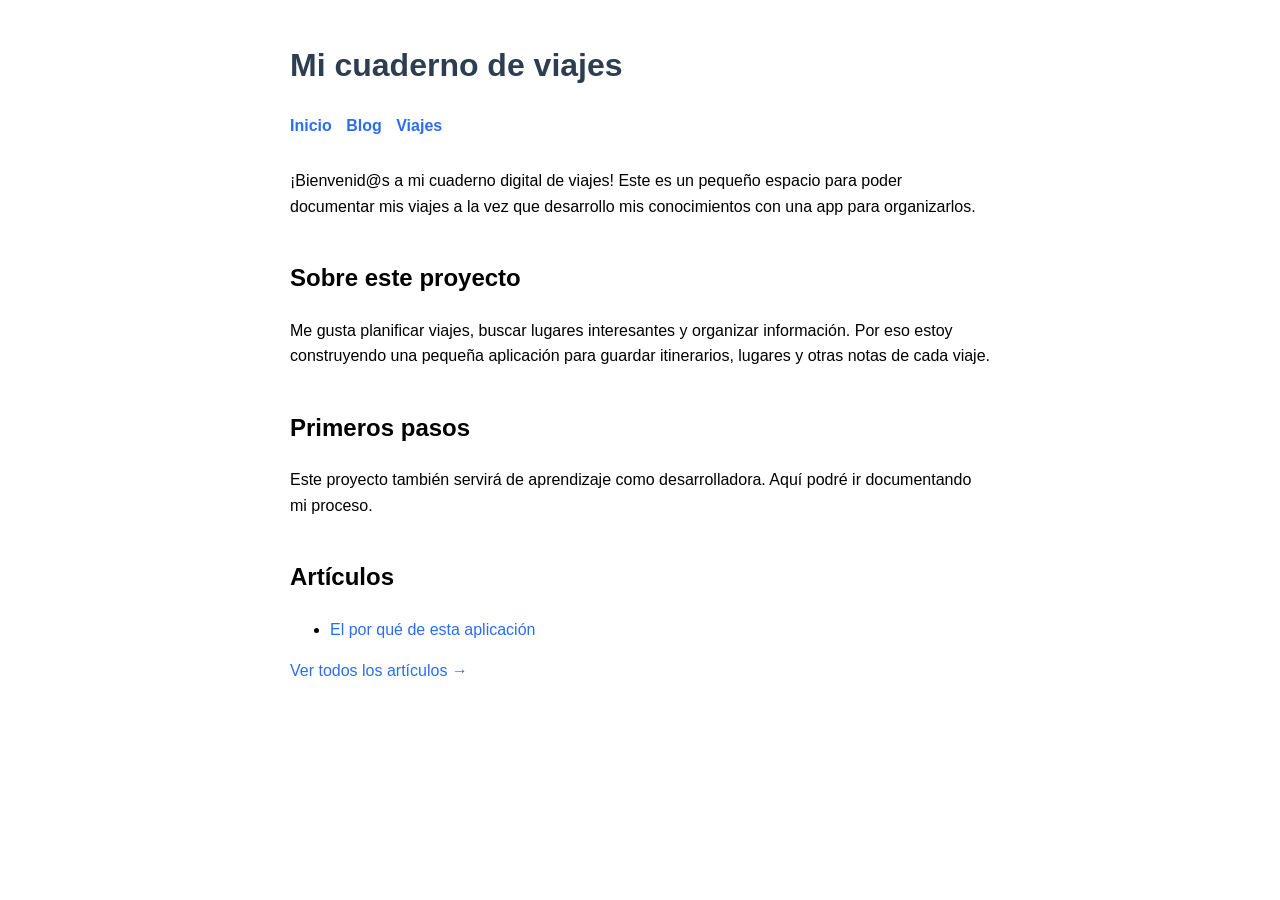
<file: docs/index.html>
<!DOCTYPE html>
<html>
  <head>
    <title>
      Mi cuaderno de viajes
    </title>
    <link rel="stylesheet" href="style.css">
  </head>

  <body>
    <h1>
      Mi cuaderno de viajes
    </h1>

    <nav>
      <a href="index.html">Inicio</a>
      <a href="blog.html">Blog</a>
      <a href="viajes.html">Viajes</a>
    </nav>

    <p>
      ¡Bienvenid@s a mi cuaderno digital de viajes!
      Este es un pequeño espacio para poder documentar mis viajes a la vez que desarrollo mis conocimientos con una app para organizarlos.
    </p>

    <h2>
      Sobre este proyecto
    </h2>

    <p>
      Me gusta planificar viajes, buscar lugares interesantes y organizar información.
      Por eso estoy construyendo una pequeña aplicación para guardar itinerarios,
      lugares y otras notas de cada viaje.
    </p>

    <h2>
      Primeros pasos
    </h2>

    <p>
      Este proyecto también servirá de aprendizaje como desarrolladora.
      Aquí podré ir documentando mi proceso.
    </p>

    <h2>
      Artículos
    </h2>

    <ul>
      <li><a href="primer-post.html">El por qué de esta aplicación</a></li>
    </ul>

    <p><a href="blog.html">Ver todos los artículos →</a></p>
            
  </body>
</html>
</file>
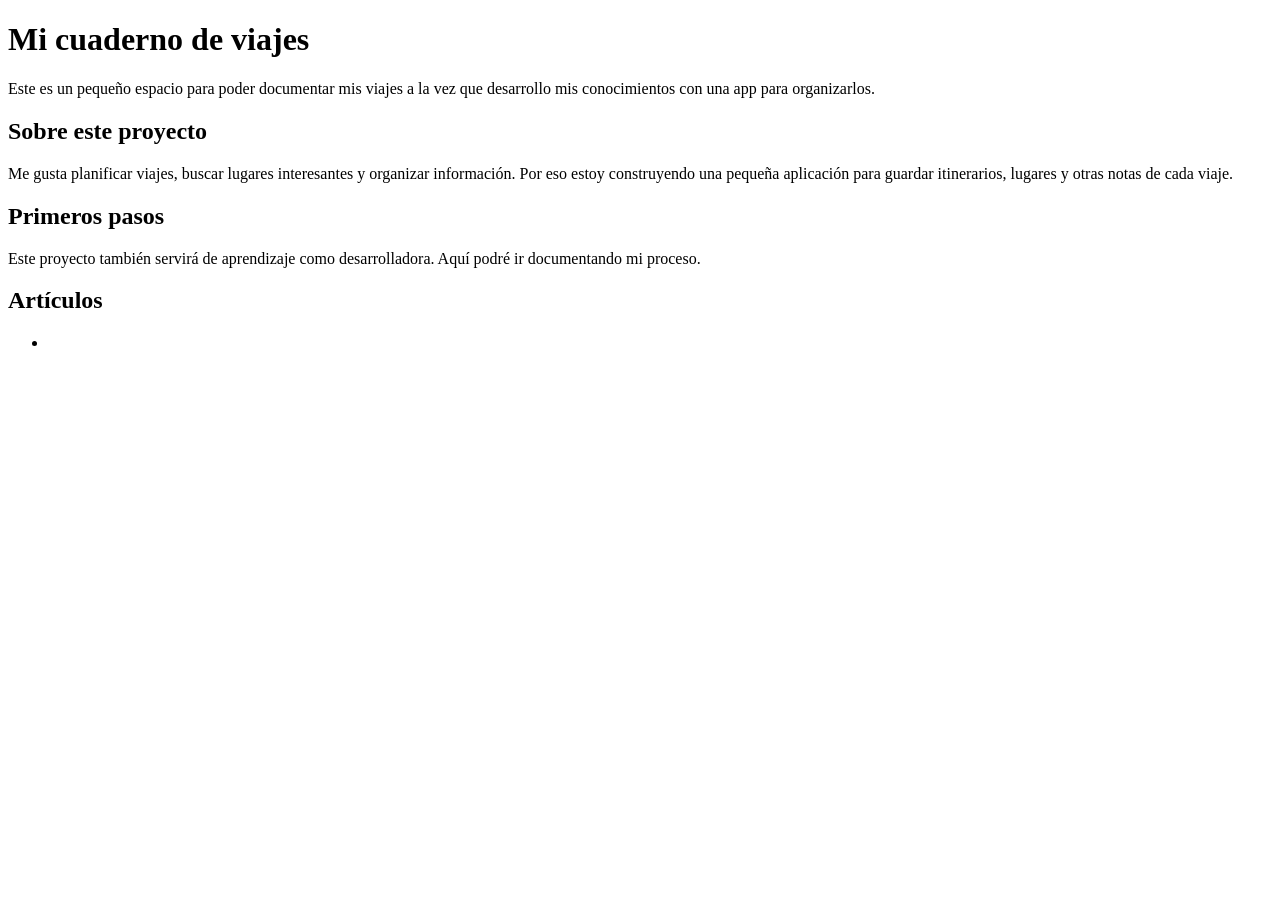
<file: web/index.html>
<!DOCTYPE html>
<html>
  <head>
    <title>
      Mi cuaderno de viajes
    </title>
  </head>

  <body>
    <h1>
      Mi cuaderno de viajes
    </h1>

    <p>
      Este es un pequeño espacio para poder documentar mis viajes a la vez que desarrollo mis conocimientos con una app para organizarlos.
    </p>

    <h2>
      Sobre este proyecto
    </h2>

    <p>
      Me gusta planificar viajes, buscar lugares interesantes y organizar información.
      Por eso estoy construyendo una pequeña aplicación para guardar itinerarios,
      lugares y otras notas de cada viaje.
    </p>

    <h2>
      Primeros pasos
    </h2>

    <p>
      Este proyecto también servirá de aprendizaje como desarrolladora.
      Aquí podré ir documentando mi proceso.
    </p>

    <h2>
      Artículos
    </h2>

    <ul>
      <li><a href="primer-post.html>El por qué de esta aplicación</a></li>
    </ul>
  </body>
</html>
</file>
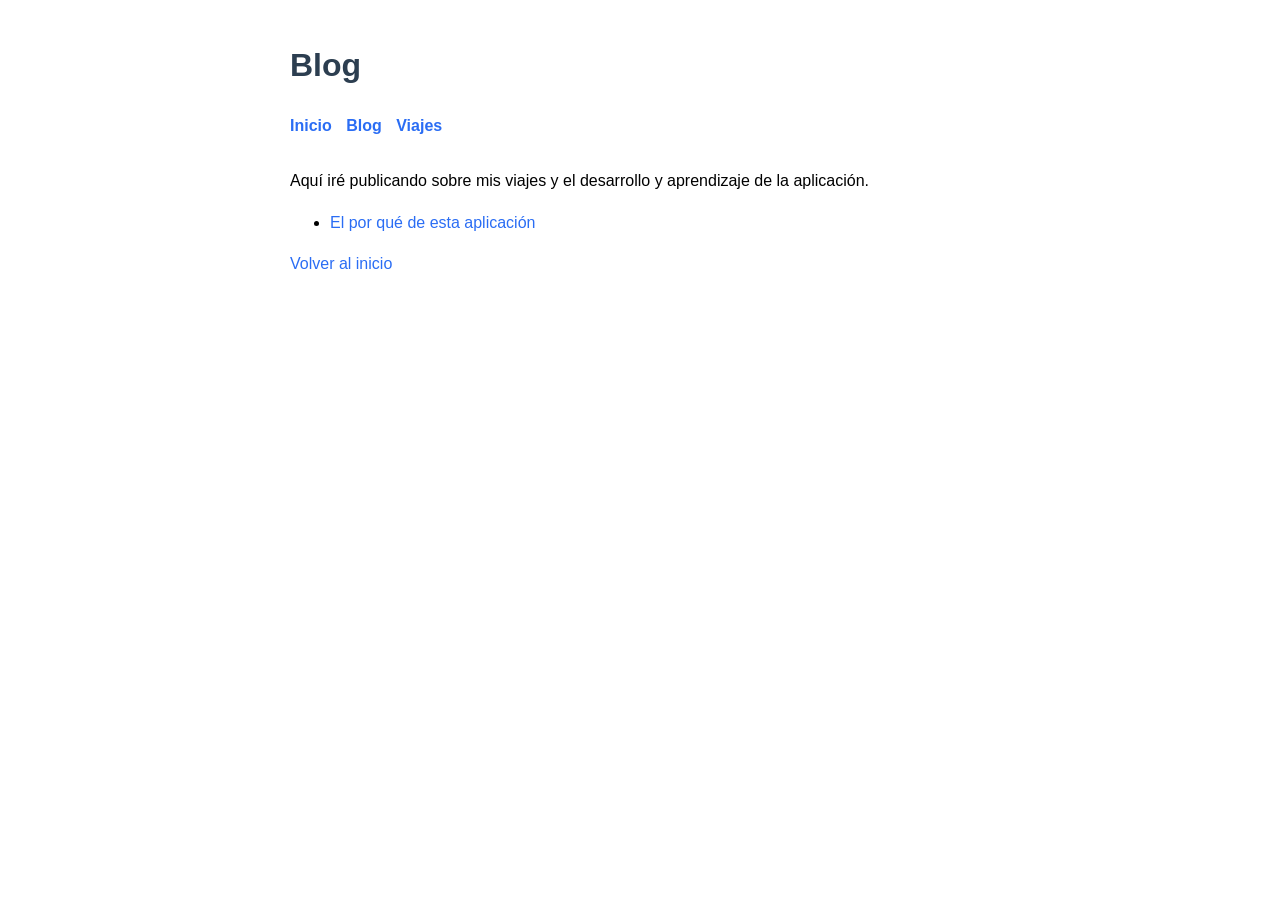
<file: docs/blog.html>
<!DOCTYPE html>
<html>
  <head>
    <title>
      Blog
    </title>
    <link rel="stylesheet" href="style.css">
  </head>

  <body>
    <h1>
      Blog
    </h1>

    <nav>
      <a href="index.html">Inicio</a>
      <a href="blog.html">Blog</a>
      <a href="viajes.html">Viajes</a>
    </nav>

    <p>
      Aquí iré publicando sobre mis viajes y el desarrollo y aprendizaje de la aplicación.
    </p>

    <ul>
      <li><a href="primer-post.html">El por qué de esta aplicación</a></li>
    </ul>

    <p><a href="index.html">Volver al inicio</a></p>
  </body>
</html>
</file>
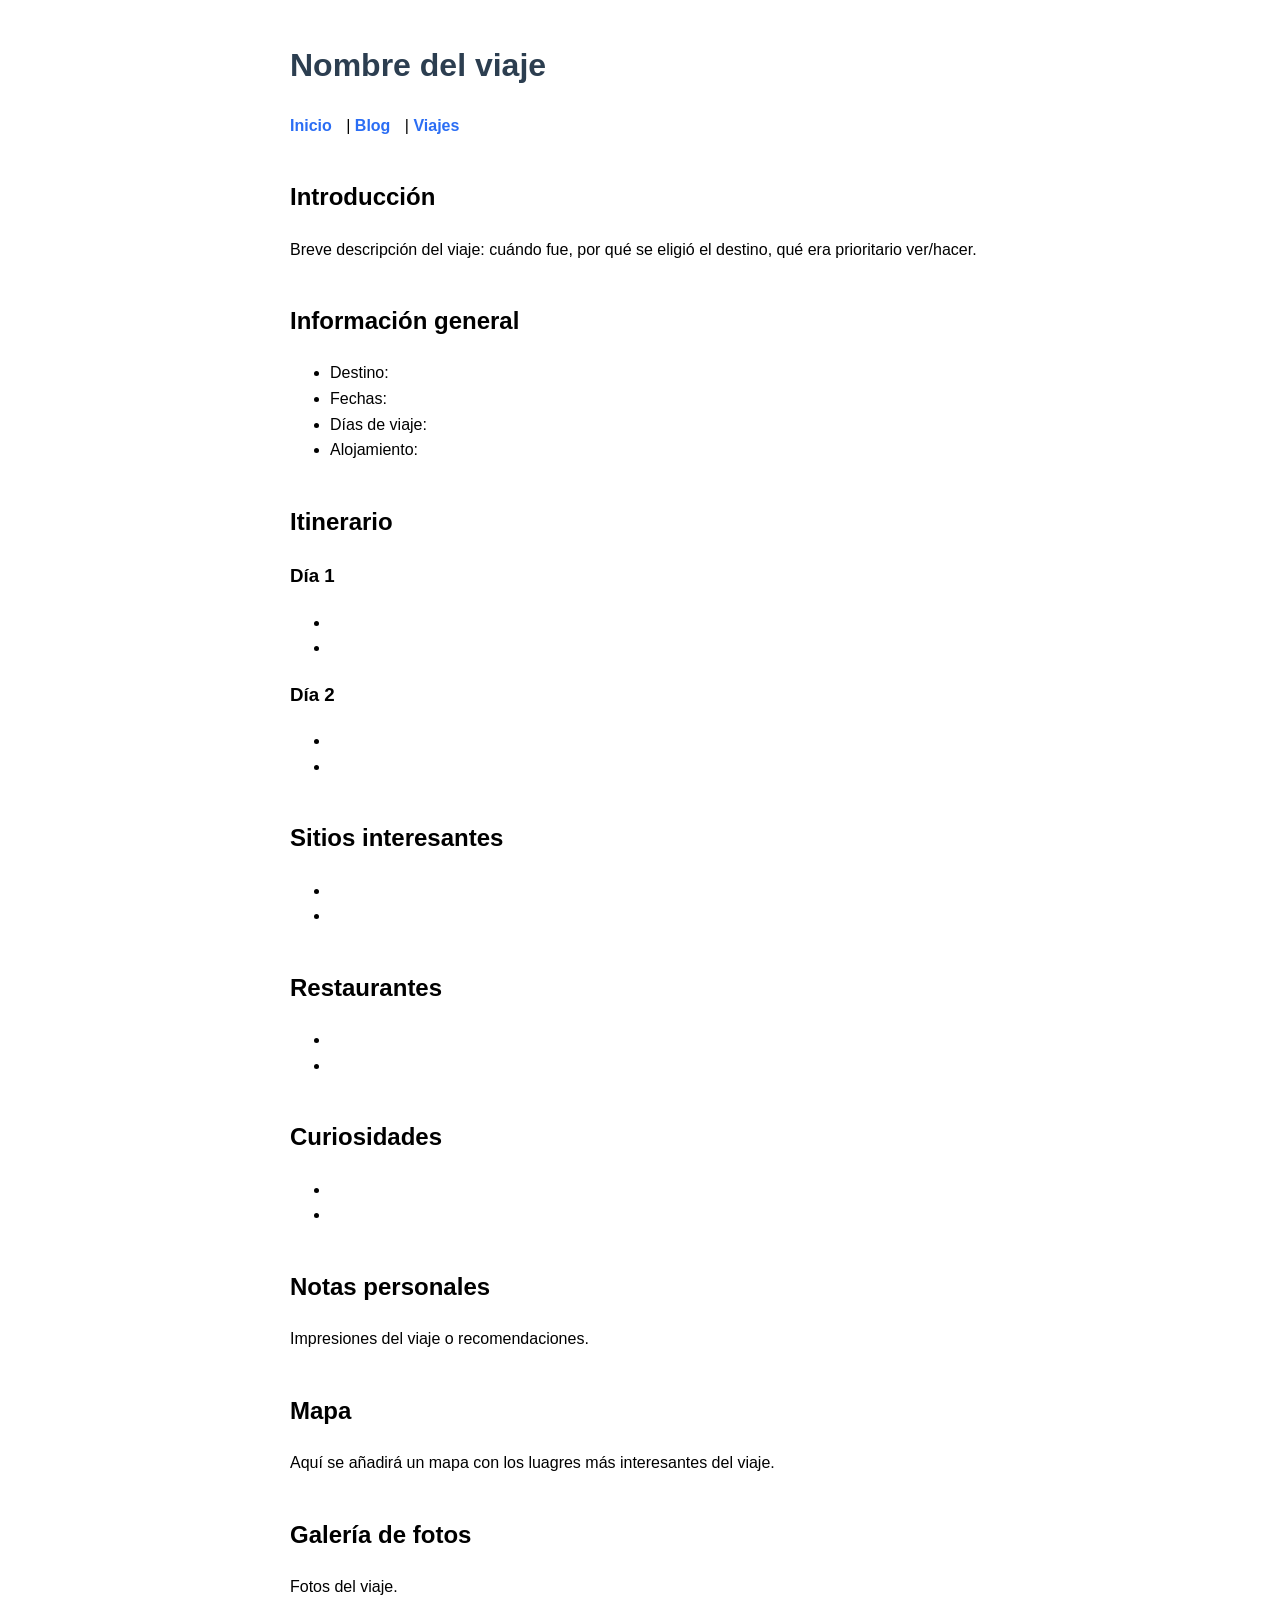
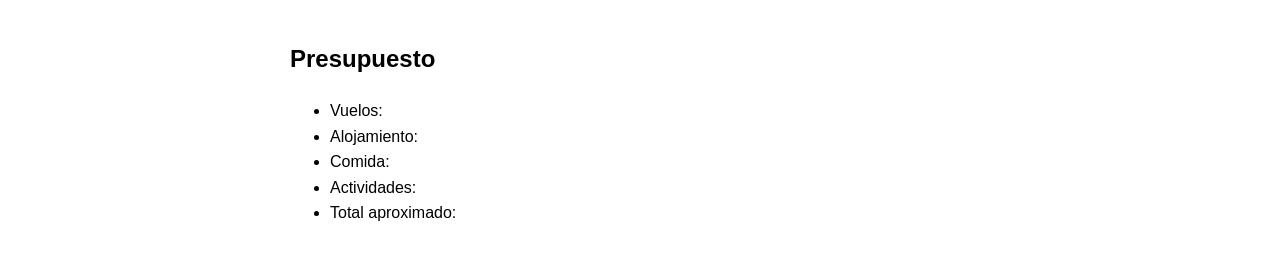
<file: docs/plantilla-viaje.html>
<!DOCTYPE html>
<html>
  
  <head>
    <title>
      Nombre del viaje
    </title>
    <link rel="stylesheet" href="style.css">
  </head>

  <body>

    <h1>
      Nombre del viaje
    </h1>

    <nav>
      <a href="index.html">Inicio</a> |
      <a href="blog.html">Blog</a> |
      <a href="viajes.html">Viajes</a>
    </nav>

    <h2>
      Introducción
    </h2>

    <p>
      Breve descripción del viaje: cuándo fue, por qué se eligió el destino, qué era prioritario ver/hacer.
    </p>

    <h2>
      Información general
    </h2>

    <ul>
    <li>Destino:</li>
    <li>Fechas:</li>
    <li>Días de viaje:</li>
    <li>Alojamiento:</li>
    </ul>

    <h2>
      Itinerario
    </h2>

    <h3>
      Día 1
    </h3>

    <ul>
    <li></li>
    <li></li>
    </ul>

    <h3>
      Día 2
    </h3>

    <ul>
    <li></li>
    <li></li>
    </ul>

    <h2>
      Sitios interesantes
    </h2>

    <ul>
    <li></li>
    <li></li>
    </ul>

    <h2>
      Restaurantes
    </h2>

    <ul>
    <li></li>
    <li></li>
    </ul>

    <h2>
      Curiosidades
    </h2>

    <ul>
    <li></li>
    <li></li>
    </ul>

    <h2>
      Notas personales
    </h2>

    <p>
      Impresiones del viaje o recomendaciones.
    </p>

    <h2>
      Mapa
    </h2>

    <p>
      Aquí se añadirá un mapa con los luagres más interesantes del viaje.
    </p>

    <h2>
      Galería de fotos
    </h2>

    <p>
      Fotos del viaje.
    </p>

    <h2>
      Presupuesto
    </h2>

    <ul>
    <li>Vuelos:</li>
    <li>Alojamiento:</li>
    <li>Comida:</li>
    <li>Actividades:</li>
    <li>Total aproximado:</li>
    </ul>
  </body>
</html>
</file>
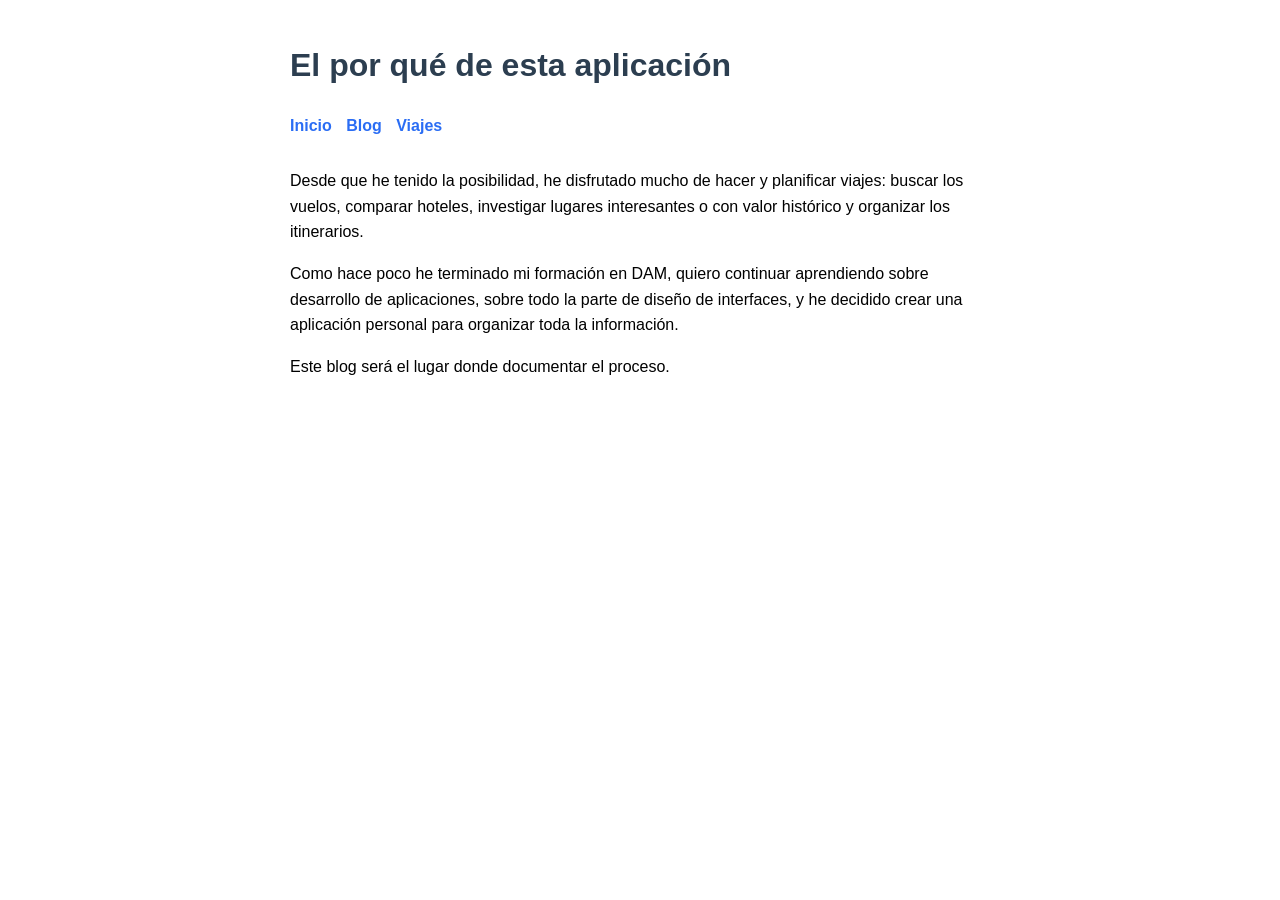
<file: docs/primer-post.html>
<!DOCTYPE html>
<html>
  <head>
    <title>
      El por qué de esta aplicación
    </title>
    <link rel="stylesheet" href="style.css">
  </head>

  <body>
    <h1>
      El por qué de esta aplicación
    </h1>

    <nav>
      <a href="index.html">Inicio</a>
      <a href="blog.html">Blog</a>
      <a href="viajes.html">Viajes</a>
    </nav>

    <p>
      Desde que he tenido la posibilidad, he disfrutado mucho de hacer y planificar viajes: buscar los vuelos, comparar hoteles,
      investigar lugares interesantes o con valor histórico y organizar los itinerarios.
    </p>

    <p>
      Como hace poco he terminado mi formación en DAM, quiero continuar aprendiendo sobre desarrollo de aplicaciones,
      sobre todo la parte de diseño de interfaces, y he decidido crear una aplicación personal para organizar toda la información.
    </p>

    <p>
      Este blog será el lugar donde documentar el proceso.
    </p>
  </body>
</html>
</file>
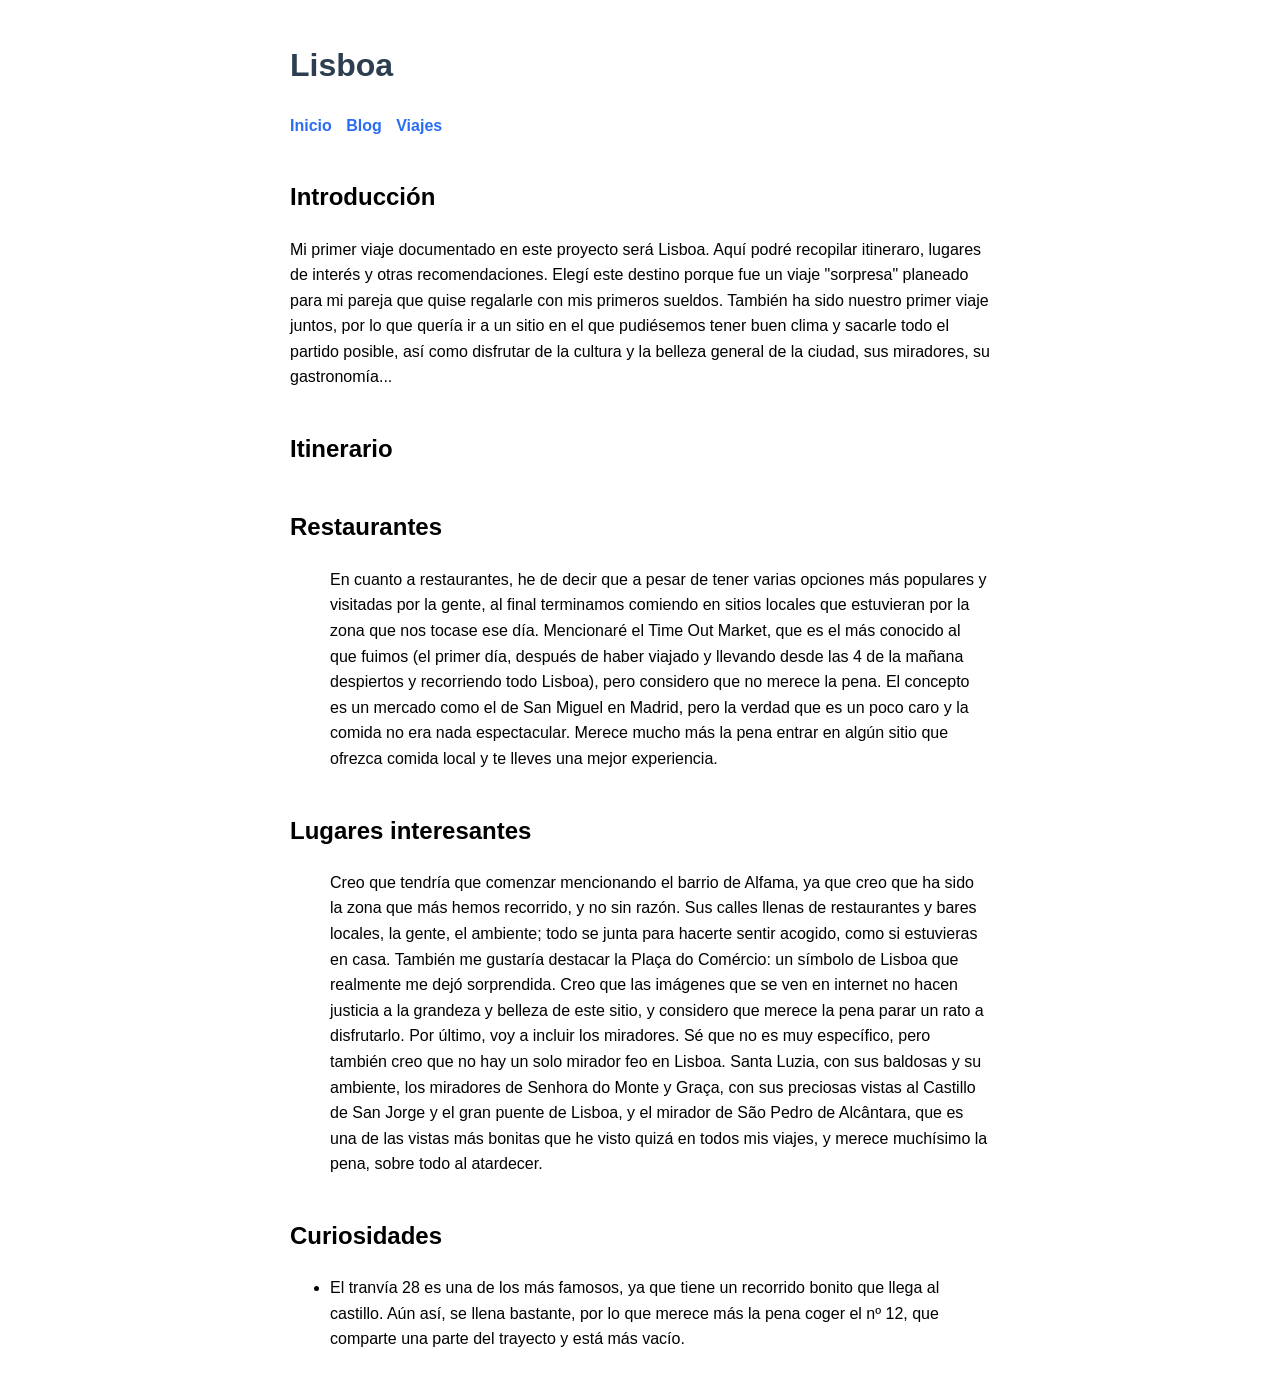
<file: docs/viaje-lisboa.html>
<!DOCTYPE html>
<html>
  <head>
    <title>
      Lisboa
    </title>
    <link rel="stylesheet" href="style.css">
  </head>

  <body>
    <h1>
      Lisboa
    </h1>

    <nav>
      <a href="index.html">Inicio</a>
      <a href="blog.html">Blog</a>
      <a href="viajes.html">Viajes</a>
    </nav>

    <h2>
      Introducción
    </h2>

    <p>
      Mi primer viaje documentado en este proyecto será Lisboa.
      Aquí podré recopilar itineraro, lugares de interés y otras recomendaciones.

      Elegí este destino porque fue un viaje "sorpresa" planeado para mi pareja que quise regalarle con mis primeros sueldos.
      También ha sido nuestro primer viaje juntos, por lo que quería ir a un sitio en el que pudiésemos tener buen clima y sacarle todo el partido posible,
      así como disfrutar de la cultura y la belleza general de la ciudad, sus miradores, su gastronomía...
    </p>

    <h2>
      Itinerario
    </h2>

    <h2>
      Restaurantes
    </h2>
    <ul>
      En cuanto a restaurantes, he de decir que a pesar de tener varias opciones más populares y visitadas por la gente, al final terminamos comiendo en sitios
      locales que estuvieran por la zona que nos tocase ese día. Mencionaré el Time Out Market, que es el más conocido al que fuimos (el primer día, después de haber 
      viajado y llevando desde las 4 de la mañana despiertos y recorriendo todo Lisboa), pero considero que no merece la pena.
      El concepto es un mercado como el de San Miguel en Madrid, pero la verdad que es un poco caro y la comida no era nada espectacular.
      Merece mucho más la pena entrar en algún sitio que ofrezca comida local y te lleves una mejor experiencia.
    </ul>

    <h2>
      Lugares interesantes
    </h2>
    <ul>
      Creo que tendría que comenzar mencionando el barrio de Alfama, ya que creo que ha sido la zona que más hemos recorrido, y no sin razón.
      Sus calles llenas de restaurantes y bares locales, la gente, el ambiente; todo se junta para hacerte sentir acogido, como si estuvieras en casa.
      También me gustaría destacar la Plaça do Comércio: un símbolo de Lisboa que realmente me dejó sorprendida. Creo que las imágenes que se ven en internet
      no hacen justicia a la grandeza y belleza de este sitio, y considero que merece la pena parar un rato a disfrutarlo.
      Por último, voy a incluir los miradores. Sé que no es muy específico, pero también creo que no hay un solo mirador feo en Lisboa. Santa Luzia, con sus baldosas
      y su ambiente, los miradores de Senhora do Monte y Graça, con sus preciosas vistas al Castillo de San Jorge y el gran puente de Lisboa, y el mirador de São Pedro 
      de Alcântara, que es una de las vistas más bonitas que he visto quizá en todos mis viajes, y merece muchísimo la pena, sobre todo al atardecer.
    </ul>

    <h2>
      Curiosidades
    </h2>
    <ul>
      <li>
        El tranvía 28 es una de los más famosos, ya que tiene un recorrido bonito que llega al castillo. Aún así, se llena bastante, por lo que merece más la pena coger el nº 12,
        que comparte una parte del trayecto y está más vacío.
      </li>
    </ul>
  </body>
</html>
</file>
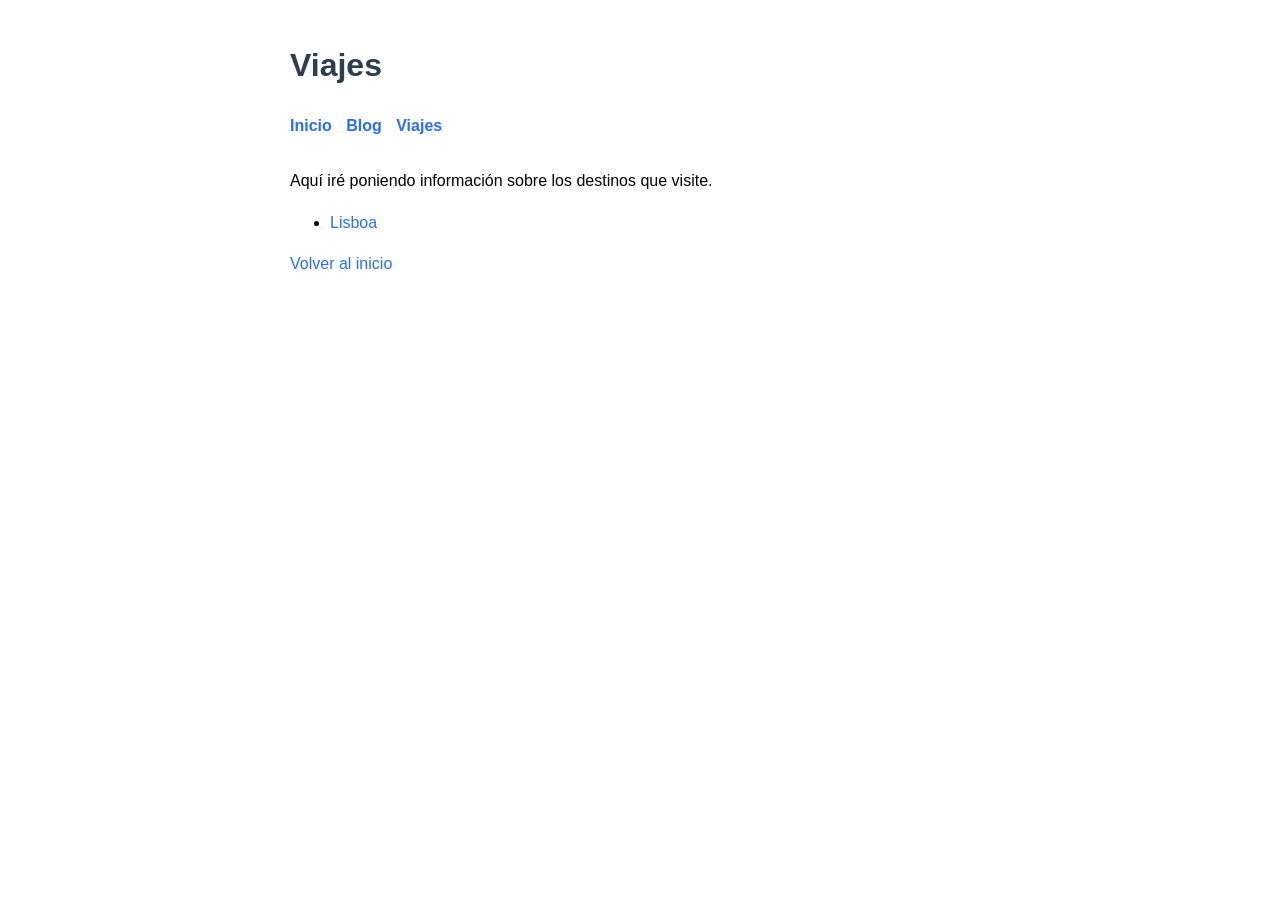
<file: docs/viajes.html>
<!DOCTYPE html>
<html>
  <head>
    <title>
      Viajes
    </title>
    <link rel="stylesheet" href="style.css">
  </head>

  <body>

    <h1>
      Viajes
    </h1>

    <nav>
      <a href="index.html">Inicio</a>
      <a href="blog.html">Blog</a>
      <a href="viajes.html">Viajes</a>
    </nav>

    <p>
      Aquí iré poniendo información sobre los destinos que visite.
    </p>

    <ul>
      <li><a href="viaje-lisboa.html">Lisboa</a></li>
    </ul>

    <p>
      <a href="index.html">Volver al inicio</a>
    </p>
  </body>
</html>
</file>
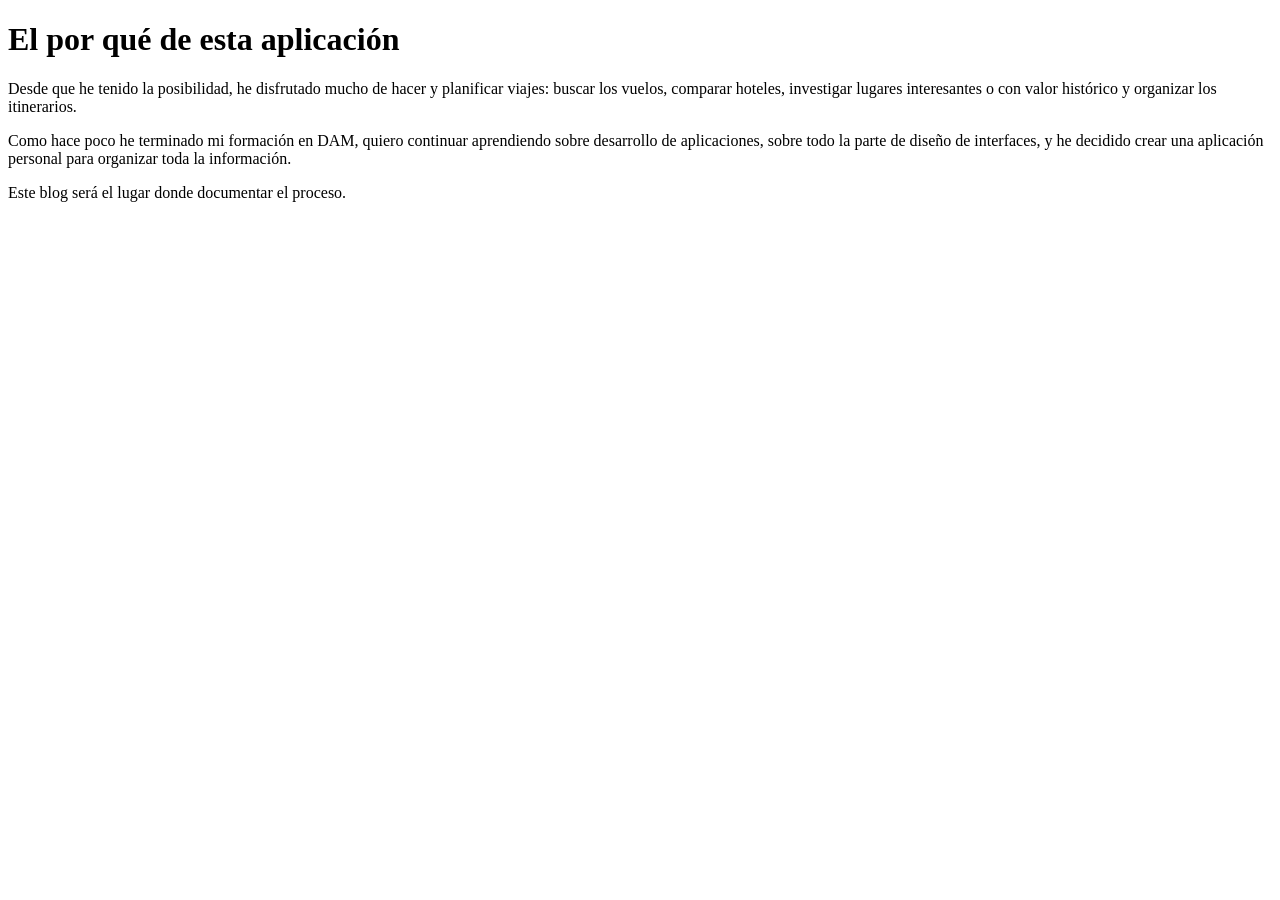
<file: web/primer-post.html>
<!DOCTYPE html>
<html>
  <head>
    <title>
      El por qué de esta aplicación
    </title>
  </head>

  <body>
    <h1>
      El por qué de esta aplicación
    </h1>

    <p>
      Desde que he tenido la posibilidad, he disfrutado mucho de hacer y planificar viajes: buscar los vuelos, comparar hoteles,
      investigar lugares interesantes o con valor histórico y organizar los itinerarios.
    </p>

    <p>
      Como hace poco he terminado mi formación en DAM, quiero continuar aprendiendo sobre desarrollo de aplicaciones,
      sobre todo la parte de diseño de interfaces, y he decidido crear una aplicación personal para organizar toda la información.
    </p>

    <p>
      Este blog será el lugar donde documentar el proceso.
    </p>
  </body>
</html>
</file>
<file: docs/style.css>
body {
  font-family: Arial, sans-serif;
  margin: 40px auto;
  max-width: 700px;
  line-height: 1.6;
  padding 0 20px;
}

h1 {
  color: #2c3e50;
}

h2 {
  margin-top: 40px;
}

a {
  color: #2a6df4;
  text-decoration: none;
}

a:hover {
  text-decoration: underline;
}

nav {
  margin-bottom: 30px;
}

nav a {
  margin-right: 10px;
  font-weight: bold;
}
</file>
